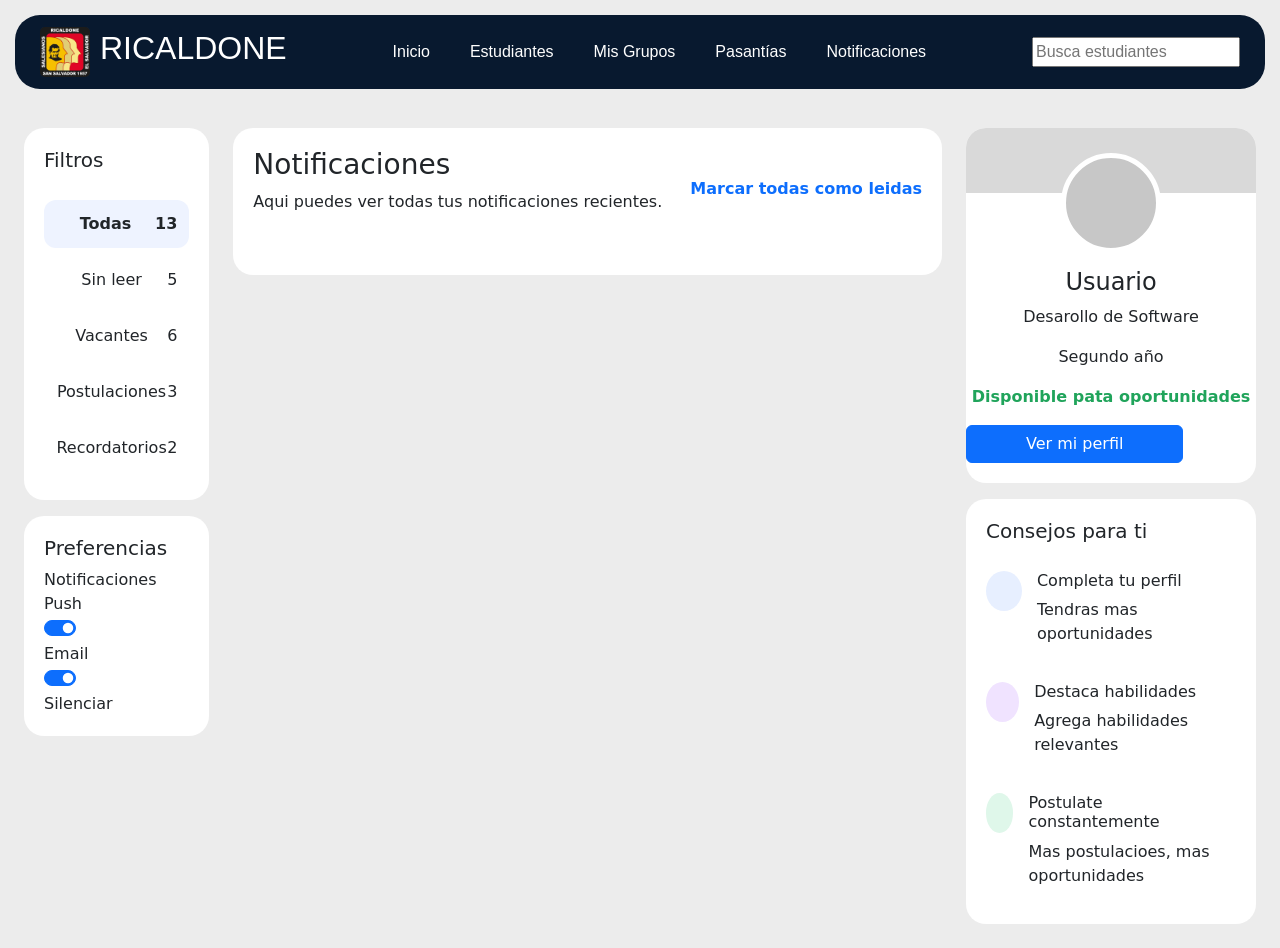
<file: notificaciones.html>
<!DOCTYPE html>
<html lang="en">
<head>
    <meta charset="UTF-8">
    <meta name="viewport" content="width=device-width, initial-scale=1.0">
    <title>Postulaciones Guardadas</title>
    <link href="https://cdn.jsdelivr.net/npm/bootstrap@5.3.8/dist/css/bootstrap.min.css" rel="stylesheet" integrity="sha384-sRIl4kxILFvY47J16cr9ZwB07vP4J8+LH7qKQnuqkuIAvNWLzeN8tE5YBujZqJLB" crossorigin="anonymous">
    <link rel="stylesheet" href="CSS/notificaciones.css">
</head>

<body>

<header class="navbar">

    <div class="logo">
        <img src="img/logo.png">
        <h2>RICALDONE</h2>
    </div>

 <nav>
<a href="index.html"><i class="fa-regular fa-square-check"></i> Inicio</a>
        <a href="Mis grupos.html"><i class="fa-solid fa-user-graduate"></i>Estudiantes</a>
        <a href="estudiantes.html"><i class="fa-regular fa-file-lines"></i> Mis Grupos</a>
        <a href="pasantias.html"><i class="fa-regular fa-file-lines"></i> Pasantías</a>
        <a href="notificaciones.html"><i class="fa-regular fa-bell"></i> Notificaciones</a>
    </nav>

    <div class="buscar">
        <input type="text" placeholder="Busca estudiantes">
        <i class="fa-solid fa-magnifying-glass"></i>
    </div>
</header>

<div class="container-fluid p-4"> 
    <div class="row">

        <div class="col-lg-2">
            <div class="card panel-card">
                <div class="titulo-filtro">
                    <h5>
                        Filtros
                        <i class="fa-solid fa-sliders"></i>
                    </h5>
                </div>
                <div class="menu-notificaciones">
                    <div class="item-menu activo">
                        <i class="fa-regular fa-envelope"></i>
                        Todas
                        <span>13</span>
                    </div>

                     <div class="item-menu">
                        <i class="fa-regular fa-envelope"></i>
                        Sin leer
                        <span>5</span>
                    </div>

                    <div class="item-menu">
                        <i class="fa-regular fa-envelope"></i>
                        Vacantes
                        <span>6</span>
                    </div>

                    <div class="item-menu">
                        <i class="fa-regular fa-envelope"></i>
                        Postulaciones
                        <span>3</span>
                    </div>

                    <div class="item-menu">
                        <i class="fa-regular fa-envelope"></i>
                        Recordatorios
                        <span>2</span>
                    </div>
                </div>
            </div>

            <!-- Preferencias -->

             <div class="card panel-card mt-3">
                <h5>Preferencias</h5>
                <div class="Preferencias">
                    <div>
                        <i class="fa-regular fa-bell"></i>Notificaciones Push
                    </div>
                    <div class="form-check form-switch">
                        <input class="form-check-input" checked type="checkbox">
                    </div>
                </div>
                <div class="Preferencia">
                    <div>
                        <i class="fa-regular fa-envelope"></i> Email
                    </div>
                    <div class="form-check form-switch">
                        <input class="form-check-input" checked type="checkbox">
                    </div>
                </div>

                <div class="Preferencia">
                    <div>
                        <i class="fa-regular fa-bell-slash"></i>Silenciar
                    </div>
                    <i class="fa-solid fa-chevron-right"></i>
                </div>
             </div>
        </div>

        <!-- Notificaciones -->
         <div class="col-lg-7">
            <div class="card panel-card">
                <div class="cabecera">
                    <div>
                        <h3> Notificaciones</h3>
                        <p> Aqui puedes ver todas tus notificaciones recientes.</p>
                    </div>
                    <a href="#" class="leer-todas">Marcar todas como leidas </a>
                </div>
                <div id="listaNoti">
                </div>
            </div>
         </div>

         <!-- Perfil -->

         <div class=" col-lg-3">
            <div class="card perfil-card">
                <div class="perfil-header">
                </div>
                <div class="avatar">
                </div>
                <h4>Usuario</h4>
                <p>Desarollo de Software</p>
                <p>Segundo año</p>
                <p class="disponible"> Disponible pata oportunidades</p>
                <button class="btn btn-primary w-75"> Ver mi perfil</button>
            </div>
            <div class="card panel-card mt-3">
                <h5>Consejos para ti</h5>
                <div class="tips">
                    <div class="icon-tips azul">
                        <i class="fa-regular fa-file"></i>
                    </div>
                    <div>
                        <h6>Completa tu perfil</h6>
                        <p>Tendras mas oportunidades</p>
                    </div>
                </div>
                <div class="tips">
                    <div class="icon-tips morado"> 
                        <i class="fa-solid fa-award"></i>
                    </div>
                    <div>
                        <h6>Destaca habilidades</h6>
                        <p>Agrega habilidades relevantes</p>
                    </div>
                </div>
                <div class="tips">
                    <div class="icon-tips verde">
                        <i class="fa-solid fa-briefcase"></i>
                    </div>
                    <div>
                        <h6>Postulate constantemente</h6>
                        <p>Mas postulacioes, mas oportunidades</p>
                    </div>
                </div>
            </div>
         </div>
    </div>

</div>




<script src="https://cdn.jsdelivr.net/npm/bootstrap@5.3.8/dist/js/bootstrap.bundle.min.js" integrity="sha384-FKyoEForCGlyvwx9Hj09JcYn3nv7wiPVlz7YYwJrWVcXK/BmnVDxM+D2scQbITxI" crossorigin="anonymous"></script>
<script src="JS/notificaciones.js"></script>


</body>
</html>
</file>
<file: CSS/notificaciones.css>
header{
margin:0;
padding:0;
box-sizing:border-box;
font-family:'Segoe UI',sans-serif;
}

body{
background:#ececec;
}


.navbar{
background:#08192f;
color:white;
margin:15px;
border-radius:25px;
padding:12px 25px;
display:flex;
justify-content:space-between;
align-items:center;
}

.logo{
display:flex;
align-items:center;
gap:10px;
}

.logo img{
width: 50px;
height: 50px;
border-radius:5px;
}

nav{
display:flex;
gap:40px;
}

nav a{
color:white;
text-decoration:none;
}

.panel-card{
border:none;
border-radius:20px;
padding:20px;
}

.titulo-filtro{
display:flex;
justify-content:space-between;
align-items:center;
margin-bottom:20px;
}

.item-menu{
display:flex;
justify-content:space-between;
align-items:center;
padding:12px;
border-radius:12px;
cursor:pointer;
margin-bottom:8px;
}

.item-menu:hover{
background:#eef3ff;
}

.activo{
background:#eef3ff;
font-weight:600;
}

.preferencia{
display:flex;
justify-content:space-between;
align-items:center;
padding:12px 0;
}

.cabecera{
display:flex;
justify-content:space-between;
align-items:center;
margin-bottom:25px;
}

.leer-todas{
text-decoration:none;
font-weight:600;
}

.notificacion{
display:flex;
justify-content:space-between;
align-items:flex-start;
padding:18px;
border-radius:15px;
margin-bottom:10px;
transition:.3s;
}

.notificacion:hover{
background:#f8f9ff;
}

.notificacion.nueva{
background:#eef3ff;
}

.info-notificacion{
display:flex;
gap:15px;
}

.icono{
width:50px;
height:50px;
border-radius:50%;
display:flex;
align-items:center;
justify-content:center;
font-size:20px;
}

.icono.verde{
background:#dff4e6;
color:#22a55f;
}

.icono.morado{
background:#eee3ff;
color:#8f52ff;
}

.icono.naranja{
background:#fff0dd;
color:#f39c12;
}

.icono.rojo{
background:#ffe3e3;
color:#ff4b4b;
}

.hora{
font-weight:600;
}

.punto{
width:10px;
height:10px;
background:#0d6efd;
border-radius:50%;
display:inline-block;
margin-left:10px;
}

.perfil-card{
border:none;
border-radius:20px;
overflow:hidden;
text-align:center;
padding-bottom:20px;
}

.perfil-header{
height:65px;
background:#d9d9d9;
}

.avatar{
width:100px;
height:100px;
border-radius:50%;
background:#c7c7c7;
margin:-40px auto 15px;
border:5px solid white;
}

.disponible{
color:#20a45b;
font-weight:600;
}

.tips{
display:flex;
gap:15px;
margin-top:20px;
}

.icon-tips{
width:40px;
height:40px;
border-radius:50%;
display:flex;
align-items:center;
justify-content:center;
}

.azul{
background:#e7efff;
color:#2f6ce5;
}

.morado{
background:#f0e3ff;
color:#8e44ec;
}

.verde{
background:#dff7ea;
color:#22a55f;
}
</file>
